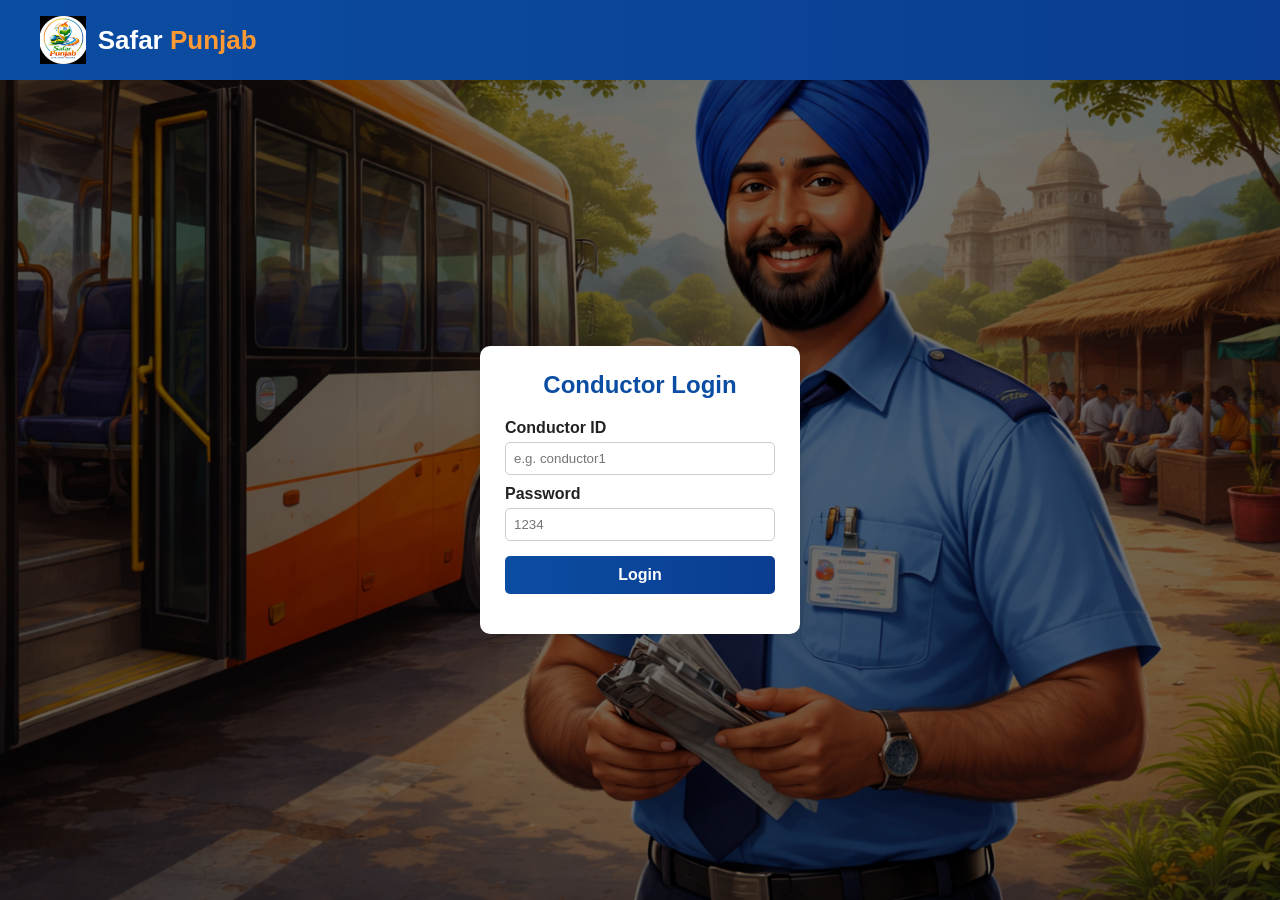
<file: frontend/conductor-login.html>
<!DOCTYPE html>
<html lang="en">
<head>
  <meta charset="UTF-8" />
  <title>Conductor Login | Safar Punjab</title>

  <!-- Main CSS -->
  <link rel="stylesheet" href="css/style.css" />

  <style>
    /* Extra safety styling (optional) */
    .login-wrapper {
      display: flex;
      justify-content: center;
      align-items: center;
      min-height: 80vh;
    }

    .login-box {
      width: 320px;
      padding: 25px;
      border-radius: 10px;
      background: #ffffff;
      box-shadow: 0 0 10px rgba(0, 0, 0, 0.15);
    }

    .login-box h2 {
      text-align: center;
      margin-bottom: 20px;
    }

    .login-box label {
      display: block;
      margin-top: 10px;
      font-weight: bold;
    }

    .login-box input {
      width: 100%;
      padding: 8px;
      margin-top: 5px;
      border-radius: 5px;
      border: 1px solid #ccc;
    }

    .login-box button {
      width: 100%;
      margin-top: 15px;
      padding: 10px;
      background-color: #2b7cff;
      color: white;
      border: none;
      border-radius: 5px;
      cursor: pointer;
      font-size: 16px;
    }

    .login-box button:hover {
      background-color: #1f5fd6;
    }

    #login-message {
      margin-top: 15px;
      text-align: center;
      font-weight: bold;
    }
  </style>
</head>

<body class="conductor-page">

  <!-- Header -->
  <header class="header">
    <div class="logo">
      <img src="images/logo1.jpeg" alt="Safar Punjab" />
      <h1>Safar <span>Punjab</span></h1>
    </div>
  </header>

  <!-- Login Section -->
  <div class="login-wrapper">
    <div class="login-box">
      <h2>Conductor Login</h2>

      <label for="conductorId">Conductor ID</label>
      <input
        type="text"
        id="conductorId"
        placeholder="e.g. conductor1"
      />

      <label for="password">Password</label>
      <input
        type="password"
        id="password"
        placeholder="1234"
      />

      <button onclick="loginConductor()">Login</button>

      <p id="login-message"></p>
    </div>
  </div>

  <!-- JavaScript -->
  <script src="js/api.js"></script>


</body>
</html>
</file>
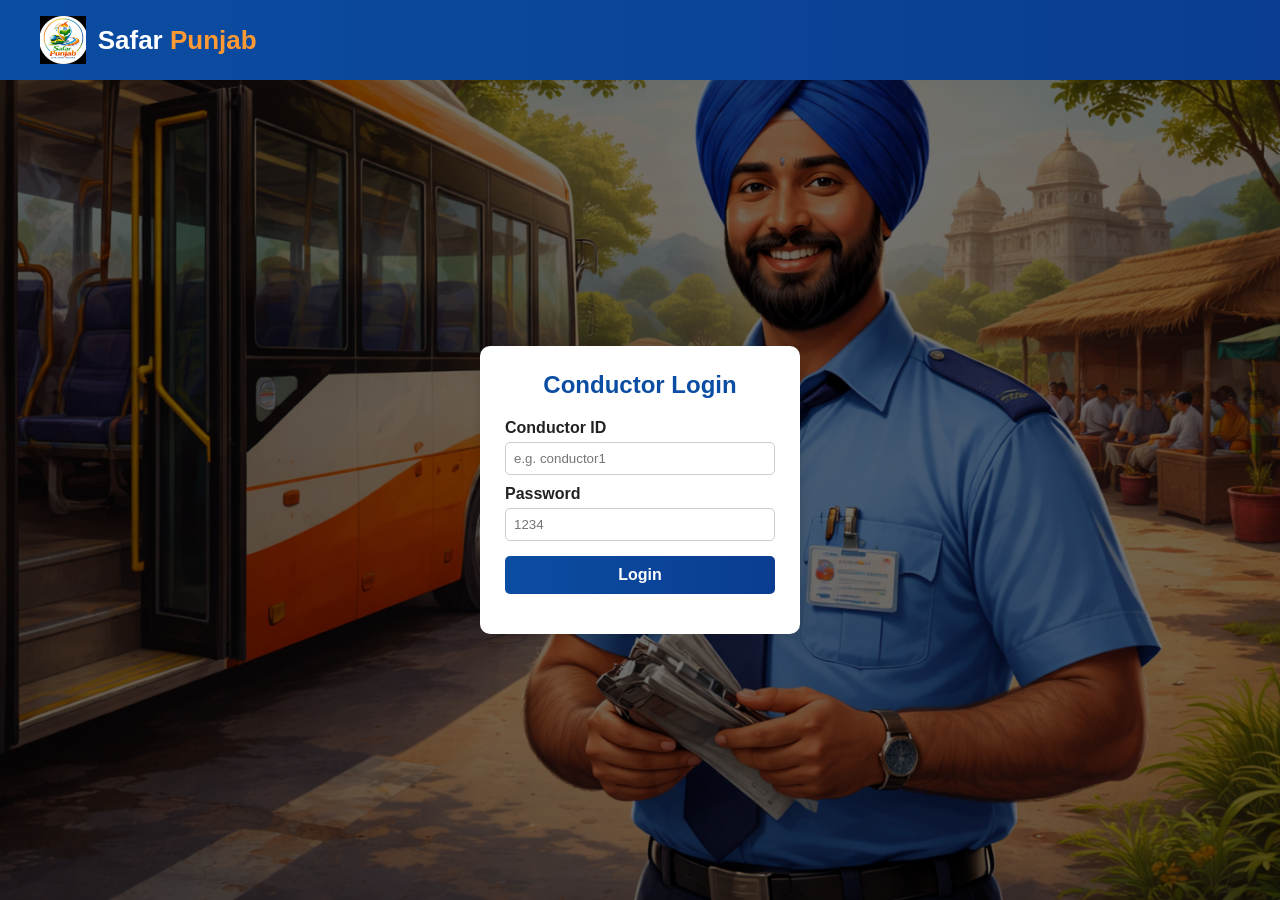
<file: frontend/conductor.html>
<!DOCTYPE html>
<html lang="en">
<head>
  <meta charset="UTF-8" />
  <title>Conductor Dashboard | Safar Punjab</title>

  <link rel="stylesheet" href="css/style.css" />

  <style>
    .dashboard {
      max-width: 900px;
      margin: 40px auto;
      background: #fff;
      padding: 30px;
      border-radius: 8px;
      box-shadow: 0 4px 12px rgba(0,0,0,0.1);
    }

    .dashboard h2 {
      color: #0b4da2;
      margin-bottom: 10px;
    }

    .status {
      margin: 15px 0;
      font-weight: bold;
    }

    .buttons button {
      margin: 10px 10px 0 0;
      padding: 12px 18px;
      border: none;
      cursor: pointer;
      color: #fff;
      border-radius: 5px;
      font-size: 14px;
    }

    .start { background: #28a745; }
    .delay { background: #ffc107; color: #000; }
    .full { background: #dc3545; }
    .available { background: #0b4da2; }

    .log {
      margin-top: 20px;
      font-size: 14px;
      color: #555;
    }
  </style>
</head>

<body>

  <!-- Header -->
  <header class="header">
    <div class="logo">
  <svg width="42" height="42" viewBox="0 0 100 100" class="logo-icon">
    <circle cx="50" cy="50" r="46" fill="#0b4da2"/>
    <path d="M20 60 Q50 20 80 60" stroke="#ffffff" stroke-width="5" fill="none"/>
    <rect x="32" y="48" width="36" height="20" rx="4" fill="#ff9933"/>
    <circle cx="38" cy="72" r="4" fill="#ffffff"/>
    <circle cx="62" cy="72" r="4" fill="#ffffff"/>
  </svg>

  <div class="logo-text">
    <h1>Safar <span>Punjab</span></h1>
    <p>Smart Bus Navigation</p>
  </div>
</div>

    <nav class="nav">
      <a href="index.html">Home</a>
    </nav>
  </header>

  <!-- Dashboard -->
  <div class="dashboard">
    <h2>Bus DL‑402</h2>
    <p><b>Route:</b> Jalandhar → Ludhiana</p>

    <div class="status">
      Trip Status: <span id="tripStatus">Not Started</span>
    </div>

    <div class="buttons">
      <button class="start" onclick="startTrip()">Start Trip</button>
      <button class="delay" onclick="updateStatus('Delayed')">Delayed</button>
      <button class="full" onclick="updateStatus('Bus Full')">Bus Full</button>
      <button class="available" onclick="updateStatus('Seats Available')">
        Seats Available
      </button>
    </div>

    <div class="log" id="log">
      Last update: Not available
    </div>
  </div>

  <script src="js/conductor.js"></script>
</body>
</html>
</file>
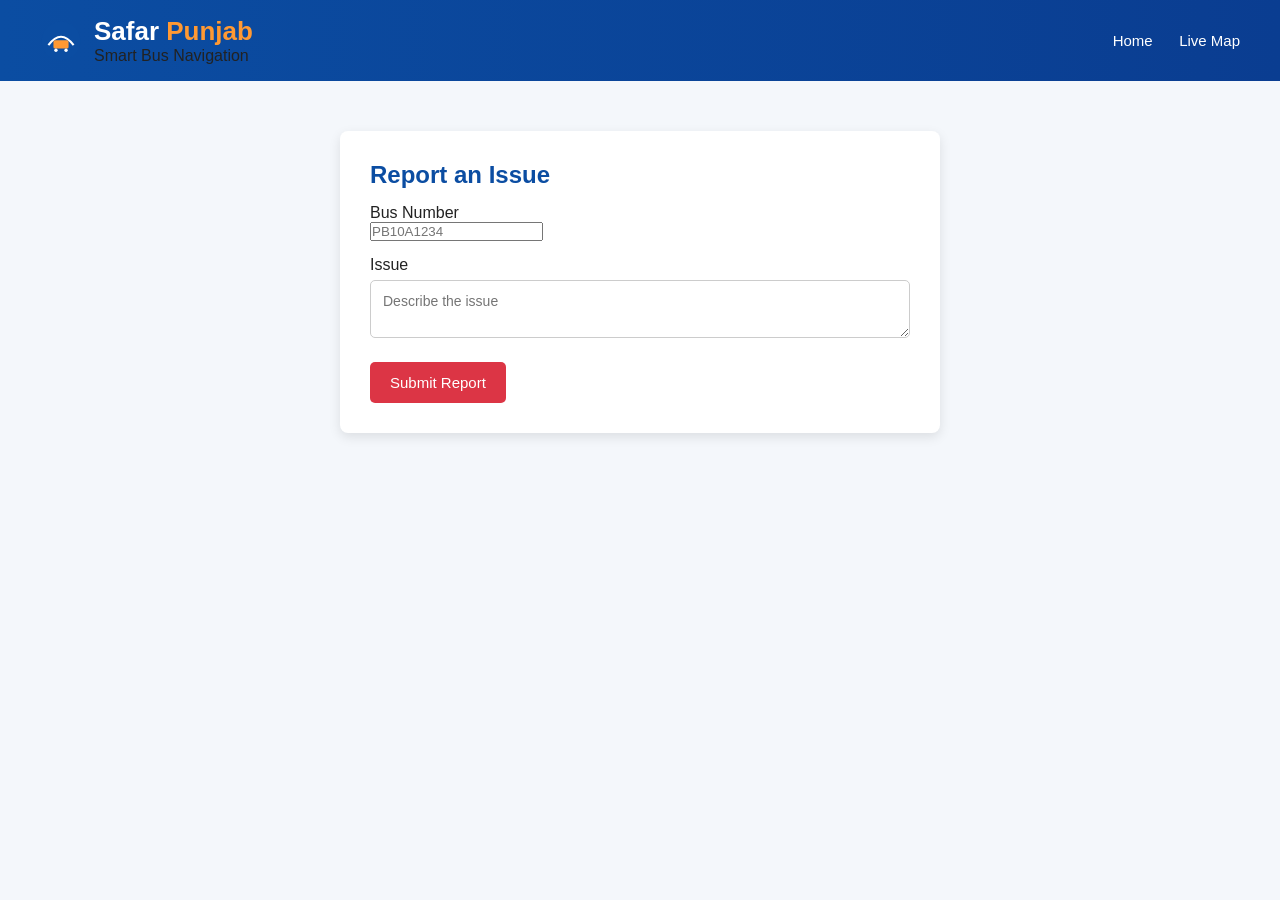
<file: frontend/report.html>
<!DOCTYPE html>
<html lang="en">
<head>
  <meta charset="UTF-8" />
  <title>Report Issue | Safar Punjab</title>
  <link rel="stylesheet" href="css/style.css" />

  <style>
    .report-box {
      max-width: 600px;
      margin: 50px auto;
      background: #fff;
      padding: 30px;
      border-radius: 8px;
      box-shadow: 0 4px 12px rgba(0,0,0,0.1);
    }

    .report-box h2 {
      color: #0b4da2;
      margin-bottom: 10px;
    }

    .report-box label {
      display: block;
      margin-top: 15px;
      font-weight: 500;
    }

    .report-box select,
    .report-box textarea {
      width: 100%;
      padding: 12px;
      margin-top: 6px;
      border: 1px solid #ccc;
      border-radius: 5px;
      font-size: 14px;
    }

    .report-box button {
      margin-top: 20px;
      padding: 12px 20px;
      background: #dc3545;
      border: none;
      color: #fff;
      font-size: 15px;
      cursor: pointer;
      border-radius: 5px;
    }

    .report-box button:hover {
      background: #c82333;
    }

    .success {
      margin-top: 15px;
      color: green;
      font-weight: bold;
    }
  </style>
</head>

<body>

  <!-- Header -->
  <header class="header">
   <div class="logo">
  <svg width="42" height="42" viewBox="0 0 100 100" class="logo-icon">
    <circle cx="50" cy="50" r="46" fill="#0b4da2"/>
    <path d="M20 60 Q50 20 80 60" stroke="#ffffff" stroke-width="5" fill="none"/>
    <rect x="32" y="48" width="36" height="20" rx="4" fill="#ff9933"/>
    <circle cx="38" cy="72" r="4" fill="#ffffff"/>
    <circle cx="62" cy="72" r="4" fill="#ffffff"/>
  </svg>

  <div class="logo-text">
    <h1>Safar <span>Punjab</span></h1>
    <p>Smart Bus Navigation</p>
  </div>
</div>

    <nav class="nav">
      <a href="index.html">Home</a>
      <a href="live-map.html">Live Map</a>
    </nav>
  </header>

  <!-- Report Form -->
<div class="report-wrapper">
  <div class="report-box">
    <h2>Report an Issue</h2>

    <label>Bus Number</label>
    <input type="text" id="busNumber" placeholder="PB10A1234" />

    <label>Issue</label>
    <textarea id="issue" placeholder="Describe the issue"></textarea>

    <button onclick="submitReport()">Submit Report</button>

    <p id="report-message"></p>
  </div>
</div>




  <script src="js/report.js"></script>
  <script src="js/api.js"></script>

</body>
</html>
</file>
<file: frontend/css/style.css>
/* ===== RESET ===== */
* {
  margin: 0;
  padding: 0;
  box-sizing: border-box;
  font-family: "Segoe UI", Arial, sans-serif;
}

body {
  background: #f4f7fb;
  color: #222;
}

/* ===== HEADER ===== */
.header {
  background: linear-gradient(90deg, #0b4da2, #0a3d91);
  padding: 16px 40px;
  display: flex;
  justify-content: space-between;
  align-items: center;
}

.logo {
  display: flex;
  align-items: center;
  gap: 12px;
}

.logo img {
  height: 48px;
}

.logo h1 {
  color: #fff;
  font-size: 26px;
}

.logo span {
  color: #ff9933;
}

.nav a {
  color: #fff;
  text-decoration: none;
  margin-left: 22px;
  font-size: 15px;
}

.nav a:hover {
  text-decoration: underline;
}

/* ===== HERO WITH REAL BACKGROUND ANIMATION ===== */
.hero {
  position: relative;
  min-height: 100vh;

  /* IMPORTANT PART */
  background-image: url("../images/wallpaper.png");
  background-repeat: no-repeat;
  background-size: 140% auto;     /* makes animation visible */
  background-position: 0% center;

  display: flex;
  justify-content: center;
  align-items: center;

  animation: heroPan 45s linear infinite;
}

/* Dark overlay */
.hero::before {
  content: "";
  position: absolute;
  inset: 0;
  background: rgba(0, 0, 0, 0.45);
}

/* Content layer */
.hero-content {
  position: relative;
  z-index: 2;
  text-align: center;
  color: #fff;
  max-width: 900px;
  padding: 20px;
}

.hero h2 {
  font-size: 34px;
  margin-bottom: 22px;
}
/* ===== HERO TITLE AESTHETIC ===== */
.hero-title {
  font-size: 36px;
  font-weight: 800;
  color: #ffffff;
  text-shadow: 
    0 4px 20px rgba(0,0,0,0.6);
  margin-bottom: 22px;
  letter-spacing: 0.5px;
}

/* Highlight Government */
.hero-title span:first-child {
  color: #4da3ff; /* premium blue */
}

/* Highlight Private */
.hero-title span:last-child {
  color: #ffb347; /* saffron-gold */
}
.hero-title::after {
  content: "";
  display: block;
  width: 120px;
  height: 4px;
  margin: 14px auto 0;
  background: linear-gradient(to right, #4da3ff, #ffb347);
  border-radius: 4px;
}


/* ===== TOGGLE ===== */
.toggle {
  margin-bottom: 20px;
}

.toggle button {
  padding: 10px 22px;
  border: none;
  margin: 0 4px;
  cursor: pointer;
  font-weight: 600;
  background: #fff;
  color: #0b4da2;
}

.toggle .active {
  background: #0b4da2;
  color: #fff;
}

/* ===== SEARCH ===== */
.search-box {
  display: flex;
  max-width: 520px;
  margin: 0 auto;
  box-shadow: 0 6px 18px rgba(0,0,0,0.25);
}

.search-box input {
  flex: 1;
  padding: 14px;
  border: none;
  font-size: 15px;
}

.search-box button {
  padding: 14px 24px;
  border: none;
  background: #ff9933;
  color: #fff;
  font-weight: bold;
  cursor: pointer;
}

.search-box button:hover {
  background: #e68321;
}

/* ===== HERO OPTIONS ===== */
.hero-features {
  display: flex;
  gap: 18px;
  justify-content: center;
  margin-top: 28px;
  flex-wrap: wrap;
}

.hero-card {
  background: rgba(255,255,255,0.95);
  padding: 14px 20px;
  border-radius: 8px;
  font-size: 14px;
  font-weight: 600;
  color: #0b4da2;
  cursor: pointer;
  box-shadow: 0 4px 12px rgba(0,0,0,0.25);
  transition: transform 0.3s, background 0.3s;
}

.hero-card:hover {
  transform: translateY(-6px);
  background: #ff9933;
  color: #fff;
}

/* ===== BACKGROUND PAN ANIMATION ===== */
@keyframes heroPan {
  0% {
    background-position: 0% center;
  }
  100% {
    background-position: 100% center;
  }
}

/* ===== FOOTER ===== */
.footer {
  background: #0b4da2;
  color: #fff;
  text-align: center;
  padding: 18px;
  font-size: 14px;
}
/* ===============================
   CONDUCTOR LOGIN PAGE
================================ */

.conductor-page {
  min-height: 100vh;
  background: url("../images/conductor.png") center/cover no-repeat;
  position: relative;
}

/* Dark overlay */
.conductor-page::before {
  content: "";
  position: fixed;
  inset: 0;
  background: rgba(0, 0, 0, 0.55);
  z-index: 0;
}

/* Center container */
/* ===============================
   CONDUCTOR LOGIN – FINAL ALIGNMENT
================================ */

/* ===============================
   CONDUCTOR LOGIN – FINAL FIX
================================ */

.conductor-page {
  min-height: 100vh;
  background: url("../images/conductor.png") no-repeat center center;
  background-size: cover;
  display: flex;
  flex-direction: column;
}

/* dark overlay */
.conductor-page::before {
  content: "";
  position: fixed;
  inset: 0;
  background: rgba(0,0,0,0.55);
  z-index: 0;
}

.header {
  position: relative;
  z-index: 2;
}

/* center box */
.login-wrapper {
  flex: 1;
  display: flex;
  align-items: center;
  justify-content: center;
  position: relative;
  z-index: 2;
}

.login-box {
  width: 100%;
  max-width: 380px;
  background: rgba(255,255,255,0.96);
  padding: 32px;
  border-radius: 14px;
  box-shadow: 0 20px 50px rgba(0,0,0,0.4);
  text-align: center;
}

.login-box h2 {
  color: #0b4da2;
  margin-bottom: 20px;
}

.login-box label {
  display: block;
  text-align: left;
  margin-top: 14px;
  font-weight: 600;
}

.login-box input {
  width: 100%;
  padding: 12px;
  margin-top: 6px;
  border-radius: 8px;
  border: 1px solid #ccc;
}

.login-box button {
  width: 100%;
  margin-top: 22px;
  padding: 12px;
  border-radius: 8px;
  border: none;
  background: linear-gradient(90deg,#0b4da2,#0a3d91);
  color: #fff;
  font-size: 15px;
  font-weight: 600;
  cursor: pointer;
  
}


.bus-section {
  padding: 20px;
}

.bus-card {
  border: 1px solid #ccc;
  padding: 12px;
  margin: 10px 0;
  border-radius: 8px;
  background-color: #f9f9f9;
}
</file>
